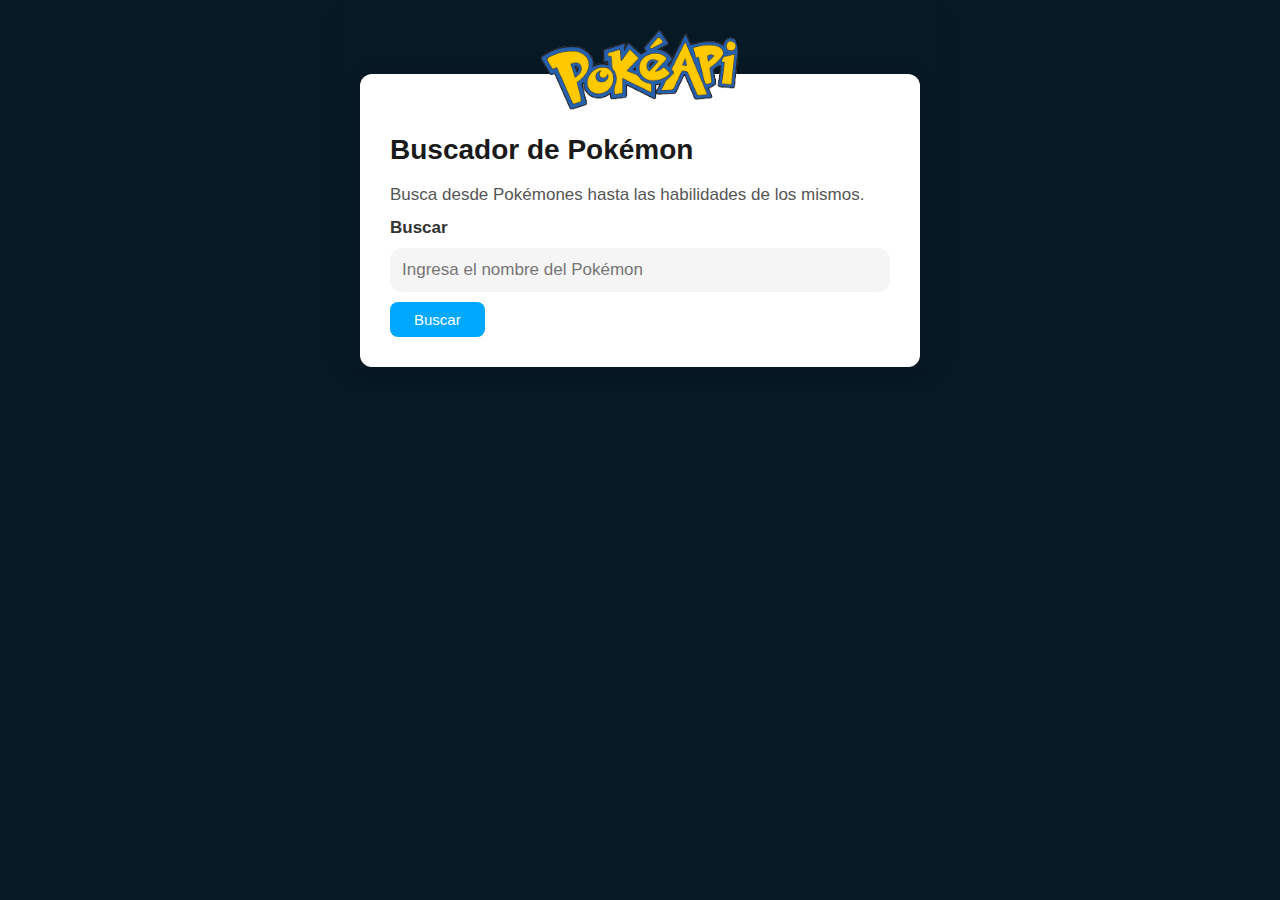
<file: Laboratorio 9/index.html>
<!DOCTYPE html>
<html lang="es">
<head>
    <meta charset="UTF-8">
    <meta name="viewport" content="width=device-width, initial-scale=1.0">
    <title>Buscador de Pokémon</title>
    <link rel="stylesheet" href="style.css">
    <script type="module" src="app.js"></script>
</head>
<body>
    <div class="container">
        <div class="logo-container">
            <img src="pokeapiLogo.png" alt="PokeAPI" class="logo">
        </div>
        <div class="search-box">
            <h1>Buscador de Pokémon</h1>
            <p>Busca desde Pokémones hasta las habilidades de los mismos.</p>
            <div class="search-form">
                <label><strong>Buscar</strong></label>
                <div class="search-input-container">
                    <input type="text" id="pokemon-name" placeholder="Ingresa el nombre del Pokémon">
                </div>
                <div class="button-container">
                    <button id="clear-button" style="display: none;">Limpiar</button>
                    <button id="search-button">Buscar</button>                    
                </div>
            </div>
        </div>
        
        <div id="pokemon-info" class="pokemon-info" style="display: none;"></div>
    </div>
</body>
</html>
</file>
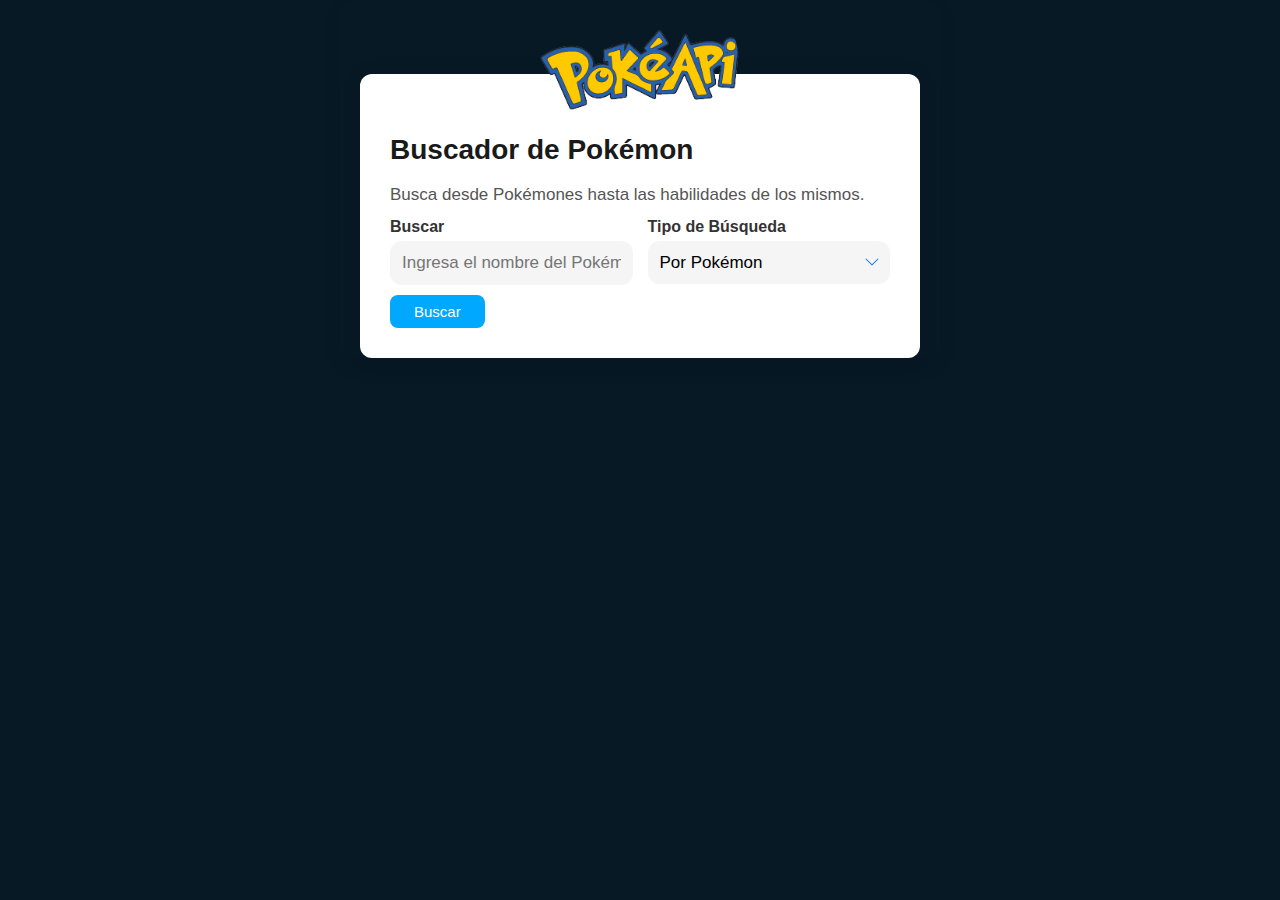
<file: Parcial 3/index.html>
<!DOCTYPE html>
<html lang="es">
<head>
    <meta charset="UTF-8">
    <meta name="viewport" content="width=device-width, initial-scale=1.0">
    <title>Buscador de Pokémon</title>
    <link rel="stylesheet" href="style.css">
    <!-- Carga el script principal como módulo -->
    <script type="module" src="modules/app.js" defer></script>
</head>
<body>
    <div class="container">
        <div class="logo-container">
            <img src="poke.png" alt="PokeAPI" class="logo">
        </div>
        
        <div class="search-box">
            <h1>Buscador de Pokémon</h1>
            <p>Busca desde Pokémones hasta las habilidades de los mismos.</p>
        
            <form class="search-form">
                <div class="search-fields-container">
                    <div class="search-group">
                        <div class="label-group">
                            <label for="pokemon-name"><strong>Buscar</strong></label>
                        </div>
                        <div class="search-input-container">
                            <input type="text" id="pokemon-name" placeholder="Ingresa el nombre del Pokémon o Habilidad">
                        </div>
                    </div>
                    <div class="search-group">
                        <div class="label-group">
                            <label for="search-type"><strong>Tipo de Búsqueda</strong></label>
                        </div>
                        <div class="search-select-container">
                            <select id="search-type" class="search-select">
                                <option value="pokemon">Por Pokémon</option>
                                <option value="ability">Por Habilidad</option>
                            </select>
                        </div>
                    </div>
                </div>
                <div class="button-container">
                    <button type="button" id="clear-button" style="display: none;">Limpiar</button>
                    <button type="submit" id="search-button">Buscar</button>
                </div>
            </form>
        </div>
        
        <!-- Contenedor para mostrar información de Pokémon y errores -->
        <div id="pokemon-info" class="pokemon-info" style="display: none;"></div>
        
        <!-- Contenedor para mostrar información de Habilidades -->
        <div id="ability-info" class="ability-info" style="display: none;"></div>
    </div>
</body>
</html>
</file>
<file: Laboratorio 9/style.css>
/* Global Styles */
@import url('https://fonts.googleapis.com/css2?family=Montserrat:wght@400;700&display=swap');

* {
    margin: 0;
    padding: 0;
    box-sizing: border-box;
}

body {
    font-family: 'Manrope', sans-serif;
    background: #081926;
    min-height: 100vh;
    display: flex;
    justify-content: center;
    align-items: flex-start;
    color: #333333;
}

/* Container */
.container {
    width: 100%;
    max-width: 600px;
    padding: 0 20px;
    position: relative;
    border-radius: 16px;
    box-shadow: 0 8px 24px rgba(0, 0, 0, 0.05);
    transition: box-shadow 0.3s ease;
    animation: fadeIn 0.5s ease-in-out;
}

/* Logo */
.logo-container {
    position: relative;
    z-index: 2;
    text-align: center;
    margin-top: -130px;
}

.logo {
    max-width: 200px;
    height: auto;
    transform: translateY(50%);
    margin: 0;
    border-radius: 50%;
    transition: transform 0.3s ease, box-shadow 0.3s ease;
    animation: popIn 0.5s ease-in-out;
}

/* Search Box */
.search-box {
    background-color: white;
    border-radius: 12px;
    padding: 60px 30px 30px;
    box-shadow: 0 0 20px rgba(0, 0, 0, 0.1);
    animation: slideIn 0.5s ease-in-out;
}

.search-box h1 {
    font-size: 28px;
    font-weight: 600;
    text-align: left;
    margin-bottom: 16px;
    color: #1a1a1a;
    transition: color 0.3s ease;
}

.search-box h1:hover {
    color: #007aff;
}

.search-box p {
    font-size: 17px;
    color: #555555;
    text-align: left;
    line-height: 1.5;
    margin-bottom: 10px;
}

.search-form {
    display: flex;
    flex-direction: column;
    gap: 10px;
}

label {
    font-size: 17px;
    font-weight: 700;
}

.search-input-container {
    width: 100%;
}
input {
    width: 100%;
    padding: 12px;
    border: none;
    border-radius: 12px;
    background-color: #f5f5f5;
    font-size: 17px;
}

/* Buttons */
.button-container {
    display: flex;
    justify-content: space-between;
}

.button-container.space-between {
    justify-content: space-between;
}

button {
    background-color: #00a8ff;
    color: white;
    border: none;
    padding: 9px 24px;
    border-radius: 8px;
    cursor: pointer;
    font-family: 'Manrope', sans-serif;
    font-size: 15px;
    font-weight: 500;
    transition: box-shadow 0.3s ease;
    animation: buttonBounce 0.3s ease-in-out;
}

button:hover {
    background-color: #0097e6;
    box-shadow: 0 4px 12px rgba(0, 0, 0, 0.1);
}

button:active {
    box-shadow: 0 2px 8px rgba(0, 0, 0, 0.1);
}

/* Clean Button Animation */
button.clean-button {
    animation: cleanButtonClick 0.4s ease;
}

/* Pokemon Info */
.pokemon-info {
    display: none;
    padding: 30px;
    background-color: white;
    border-radius: 12px;
    box-shadow: 0 0 20px rgba(0, 0, 0, 0.1);
    margin-top: 20px;
    animation: fadeIn 0.5s ease-in-out;
}

.pokemon-info.show {
    box-shadow: 0 12px 36px rgba(0, 0, 0, 0.1);
}

.pokemon-info h3 {
    font-size: 22px;
    font-weight: 600;
    margin-bottom: 10px;
    text-align: left;
}

.pokemon-info p {
    display: flex;
    font-size: 17px;
    color: black;
    margin-bottom: 0;
}

/* Main Info */
.main-info {
    display: flex;
    justify-content: space-between;
    align-items: flex-start;
    gap: 20px;
}

/* Sprites Group */
.sprite-group {
    display: flex;
    flex-direction: column;
}

.sprites {
    display: flex;
    flex-direction: row;
    gap: 10px;
    justify-content: flex-start;
}

.sprites img {
    max-width: 100px;
    height: auto;
    display: flex;
    animation: popIn 0.5s ease-in-out;
}

/* Weight/Height Group */
.weight-height-group {
    display: flex;
    flex-direction: column;
}

.weight-height-values {
    display: flex;
    flex-direction: column;
    align-items: flex-start;
}

.weight-height-values p {
    display: flex;
    margin: 5px 0;
}

/* Estilos para Recomendaciones */
.pokemon-info.error {
    border-color: red; /* Rojo para errores */
    background-color: #ffebee;
    color: red;
}

.pokemon-info h4 {
    margin-top: 15px;
    font-size: 20px;
    color: #333333;
}

.pokemon-info ul {
    list-style-type: disc;
    padding-left: 20px;
    text-align: left;
    margin-top: 10px;
}

.pokemon-info ul li {
    margin-bottom: 5px;
}

.recommendation-button {
    background-color: transparent;
    border: none;
    border-radius: 9px;
    color: #007aff;
    text-decoration: underline;
    cursor: pointer;
    font-size: 16px;
    padding: 8px 16px;
}

.recommendation-button:hover {
    color: #005bb5;
}

/* Responsive Styles */
@media (max-width: 480px) {
    .container {
        padding: 0 15px;
    }

    .search-box {
        padding: 50px 20px 20px;
    }

    .logo {
        max-width: 150px;
    }

    h1 {
        font-size: 22px;
    }

    p {
        font-size: 15px;
    }
}

/* Animations */
@keyframes fadeIn {
    from { opacity: 0; }
    to { opacity: 1; }
}

@keyframes popIn {
    0% { transform: scale(0.5); opacity: 0; }
    100% { transform: scale(1); opacity: 1; }
}

@keyframes buttonBounce {
    0%, 100% { transform: translateY(0); }
    50% { transform: translateY(-5px); }
}

@keyframes cleanButtonClick {
    0% { transform: scale(1); }
    50% { transform: scale(1.1); }
    100% { transform: scale(1); }
}
</file>
<file: Parcial 3/style.css>
/* Global Styles */
@import url('https://fonts.googleapis.com/css2?family=Montserrat:wght@400;700&display=swap');

* {
    margin: 0;
    padding: 0;
    box-sizing: border-box;
}

body {
    font-family: 'Manrope', sans-serif;
    background: #081926;
    min-height: 100vh;
    display: flex;
    justify-content: center;
    align-items: flex-start;
    color: #333333;
}

/* Container */
.container {
    width: 100%;
    max-width: 600px;
    padding: 0 20px;
    position: relative;
    border-radius: 16px;
    box-shadow: 0 8px 24px rgba(0, 0, 0, 0.05);
    transition: box-shadow 0.3s ease;
    animation: fadeIn 0.5s ease-in-out;
}

/* Logo */
.logo-container {
    position: relative;
    z-index: 2;
    text-align: center;
    margin-top: -130px;
}

.logo {
    max-width: 200px;
    height: auto;
    transform: translateY(50%);
    margin: 0;
    border-radius: 50%;
    transition: transform 0.3s ease, box-shadow 0.3s ease;
    animation: popIn 0.5s ease-in-out;
}

/* Search Box */
.search-box {
    background-color: white;
    border-radius: 12px;
    padding: 60px 30px 30px;
    box-shadow: 0 0 20px rgba(0, 0, 0, 0.1);
    animation: slideIn 0.5s ease-in-out;
}

.search-box h1 {
    font-size: 28px;
    font-weight: 600;
    text-align: left;
    margin-bottom: 16px;
    color: #1a1a1a;
    transition: color 0.3s ease;
}

.search-box h1:hover {
    color: #007aff;
}

.search-box p {
    font-size: 17px;
    color: #555555;
    text-align: left;
    line-height: 1.5;
    margin-bottom: 10px;
}

.search-form {
    display: flex;
    flex-direction: column;
    gap: 10px;
}

.search-fields-container {
    display: flex;
    flex-direction: row;
    gap: 15px;
}

.search-group {
    display: flex;
    flex-direction: column;
    width: 100%;
}

.label-group {
    margin-bottom: 5px;
}

.button-container{
    display: flex;
    flex-direction: row;
    justify-content: space-between;
}

.search-input-container,
.search-select-container {
    width: 100%;
}

input, select {
    width: 100%;
    padding: 12px;
    border: none;
    border-radius: 12px;
    background-color: #f5f5f5;
    font-size: 17px;
}

select {
    appearance: none;
    background-image: url('data:image/svg+xml;charset=US-ASCII,%3Csvg xmlns=\'http://www.w3.org/2000/svg\' width=\'16\' height=\'16\' fill=\'%23007aff\' viewBox=\'0 0 16 16\'%3E%3Cpath fill-rule=\'evenodd\' d=\'M1.646 4.646a.5.5 0 0 1 .708 0L8 10.293l5.646-5.647a.5.5 0 0 1 .708.708l-6 6a.5.5 0 0 1-.708 0l-6-6a.5.5 0 0 1 0-.708z\'/%3E%3C/svg%3E');
    background-repeat: no-repeat;
    background-position: right 10px center;
    background-size: 16px 16px;
    cursor: pointer;
}

button {
    background-color: #00a8ff;
    color: white;
    border: none;
    padding: 8px 24px;
    border-radius: 8px;
    cursor: pointer;
    font-family: 'Manrope', sans-serif;
    font-size: 15px;
    font-weight: 500;
    transition: box-shadow 0.3s ease;
    animation: buttonBounce 0.3s ease-in-out;
}

button:hover {
    background-color: #0097e6;
    box-shadow: 0 4px 12px rgba(0, 0, 0, 0.1);
}

button:active {
    box-shadow: 0 2px 8px rgba(0, 0, 0, 0.1);
}

/* Clean Button Animation */
button.clean-button {
    animation: cleanButtonClick 0.4s ease;
}

/* Pokemon Info */
#pokemon-info,
#ability-info {
    display: none;
    padding: 30px;
    background-color: white;
    border-radius: 12px;
    box-shadow: 0 0 20px rgba(0, 0, 0, 0.1);
    margin-top: 20px;
    animation: fadeIn 0.5s ease-in-out;
}

.pokemon-info.show,
.ability-info.show {
    display: block;
    box-shadow: 0 12px 36px rgba(0, 0, 0, 0.1);
}

.pokemon-info h3,
.ability-info h3 {
    font-size: 22px;
    font-weight: 600;
    margin-bottom: 10px;
    text-align: left;
}

.pokemon-info p,
.ability-info p {
    font-size: 17px;
    color: black;
    margin-bottom: 5px;
}

.pokemon-info ul,
.ability-info ul {
    list-style-type: disc;
    padding-left: 20px;
    text-align: left;
    margin-top: 10px;
}

.pokemon-info ul li,
.ability-info ul li {
    margin-bottom: 5px;
}

/* Estilos para Recomendaciones */
.pokemon-info.error,
.ability-info.error {
    border-color: red; /* Rojo para errores */
    background-color: #ffebee;
    color: red;
}

.pokemon-info h4,
.ability-info h4 {
    margin-top: 15px;
    font-size: 20px;
    color: #333333;
}

.recommendation-button {
    background-color: transparent;
    border: none;
    color: #007aff;
    text-decoration: underline;
    cursor: pointer;
    font-size: 16px;
    padding: 0;
}

.recommendation-button:hover {
    color: #005bb5;
}

/* Responsive Styles */
@media (max-width: 480px) {
    .container {
        padding: 0 15px;
    }

    .search-box {
        padding: 50px 20px 20px;
    }

    .logo {
        max-width: 150px;
    }

    h1 {
        font-size: 22px;
    }

    p {
        font-size: 15px;
    }
}

/* Estilos para la Rejilla de 2x2 */
.grid-container {
    display: grid;
    grid-template-columns: repeat(2, 1fr);
    grid-gap: 20px;
}

.grid-item {
    background-color: #f9f9f9;
    padding: 15px;
    border-radius: 8px;
    box-shadow: 0 2px 8px rgba(0, 0, 0, 0.05);
}

.grid-item:hover { 
    box-shadow: 0 4px 12px rgba(0, 0, 0, 0.1);
}

/* Añadir espacio para la rejilla */
.pokemon-info .grid-container {
    margin-top: 20px;
}

/* Animations */
@keyframes fadeIn {
    from { opacity: 0; }
    to { opacity: 1; }
}

@keyframes popIn {
    0% { transform: scale(0.5); opacity: 0; }
    100% { transform: scale(1); opacity: 1; }
}

@keyframes buttonBounce {
    0%, 100% { transform: translateY(0); }
    50% { transform: translateY(-5px); }
}

@keyframes cleanButtonClick {
    0% { transform: scale(1); }
    50% { transform: scale(1.1); }
    100% { transform: scale(1); }
}

.sprites-images{
    display: flex;
}

/* Estilos adicionales */
.sprites-images img {
    max-width: 100px;
    margin-right: 10px;
}

.hidden-ability-indicator {
    margin-left: 5px;
}

.baby-emoji {
    margin-left: 5px;
    font-size: 16px;
    vertical-align: middle;
}

.error-message {
    color: red;
    font-weight: bold;
}

.pokemon-info.error,
.ability-info.error {
    border-color: red; /* Rojo para errores */
    background-color: #ffebee;
    /* Eliminamos color: red; para no afectar al texto dentro */
}

.pokemon-info.error .error-message,
.ability-info.error .error-message {
    color: red; /* Solo el mensaje de error será rojo */
}
</file>
